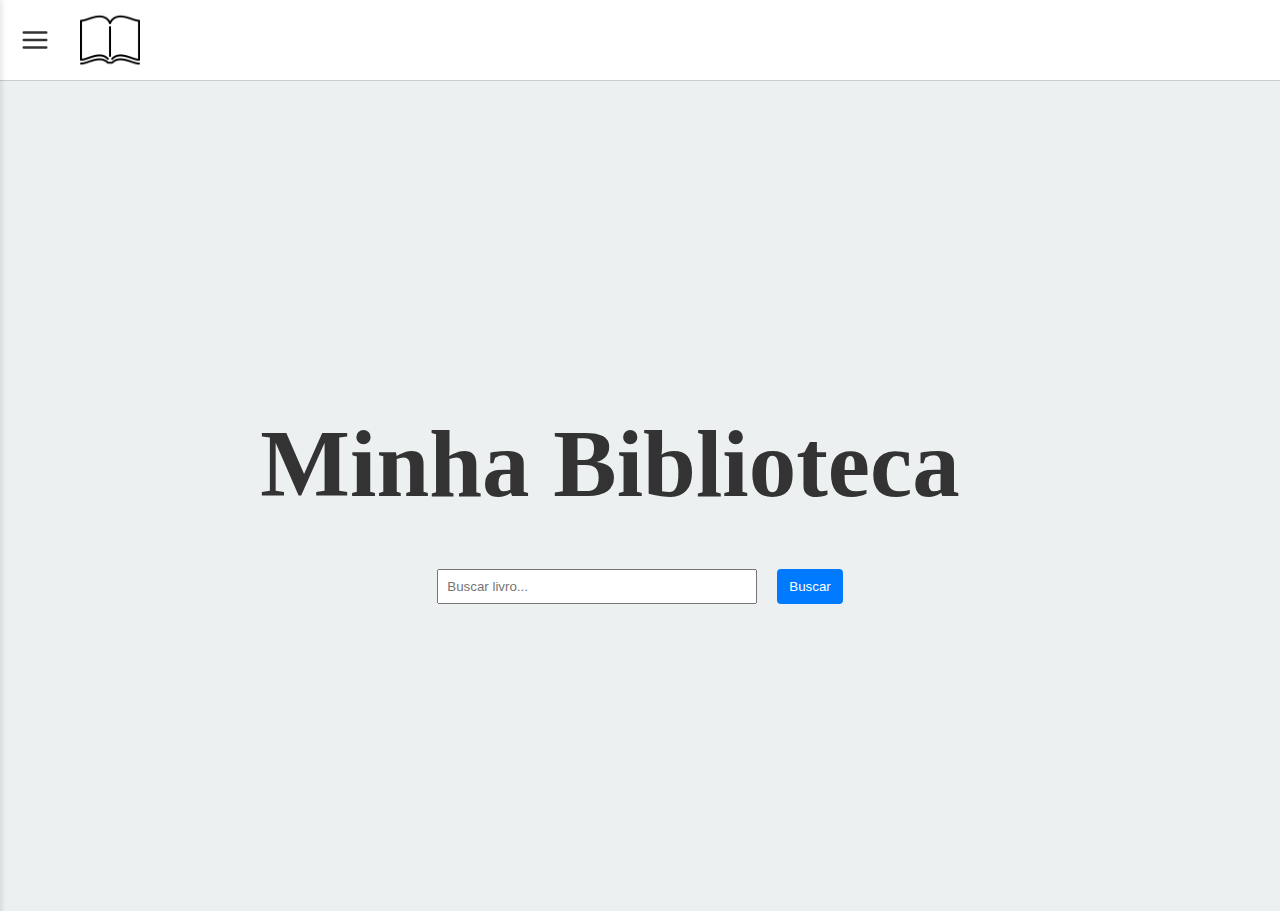
<file: index.html>
<!DOCTYPE html>
<html lang="pt-BR">
  <head>
    <meta charset="UTF-8" />
    <title>Buscar Livros</title>
    <link rel="stylesheet" href="css/style.css" />
  </head>

  <body>
    <!-- Menu lateral -->
    <nav id="menu-lateral">
      <ul>
        <li>
          <a href="index.html">
            <img
              src="svg/library-svgrepo-com.svg"
              alt="Minha Biblioteca"
              width="50"
              height="50"
            />
            <span>Minha Biblioteca</span>
          </a>
        </li>
        <li>
          <a href="minha-estante.html">
            <img
              src="svg/library-book-svgrepo-com.svg"
              alt="Minha Estante"
              width="50"
              height="50"
            />
            <span>Minha Estante</span>
          </a>
        </li>
        <li>
          <a href="dashboard.html">
            <img
              src="svg/graph-svgrepo-com.svg"
              alt="Dashboard"
              width="50"
              height="50"
            />
            <span>Dashboard</span>
          </a>
        </li>
      </ul>
    </nav>

    <div id="conteudo-principal">
      <header>
        <div class="header-esquerda">
          <button
            id="menu-lateral-btn"
            class="hamburguer-btn"
            onclick="menuLateral()"
          >
            <svg
              width="24"
              height="24"
              viewBox="0 0 24 24"
              fill="none"
              xmlns="http://www.w3.org/2000/svg"
            >
              <path
                d="M3 6h18M3 12h18M3 18h18"
                stroke="#333"
                stroke-width="2"
                stroke-linecap="round"
              />
            </svg>
          </button>
          <img src="img/logo.png" alt="Logo" style="height: 60px" />
        </div>
      </header>

      <div class="conteudo-centralizado">
        <h1 id="biblioteca-titulo">Minha Biblioteca</h1>
        <div class="barra-pesquisa">
          <input type="text" id="barra-busca" placeholder="Buscar livro..." />
          <button onclick="buscarLivro()">Buscar</button>
        </div>
      </div>

      <!-- Modal -->
      <div id="pesquisa-modal" class="modal">
        <div class="conteudo-modal">
          <span class="fechar-btn" onclick="fecharModal()">&times;</span>
          <h2>Resultados da Busca</h2>
          <div id="resultado-busca"></div>
        </div>
      </div>
    </div>
    <div class="conteiner-animacao"></div>
    <script src="js/script.js"></script>
    <script src="js/minha-biblioteca.js"></script>
    <script src="js/modal.js"></script>
    <script src="js/animacao.js"></script>
    <script src="js/menu-lateral.js"></script>
  </body>
</html>
</file>
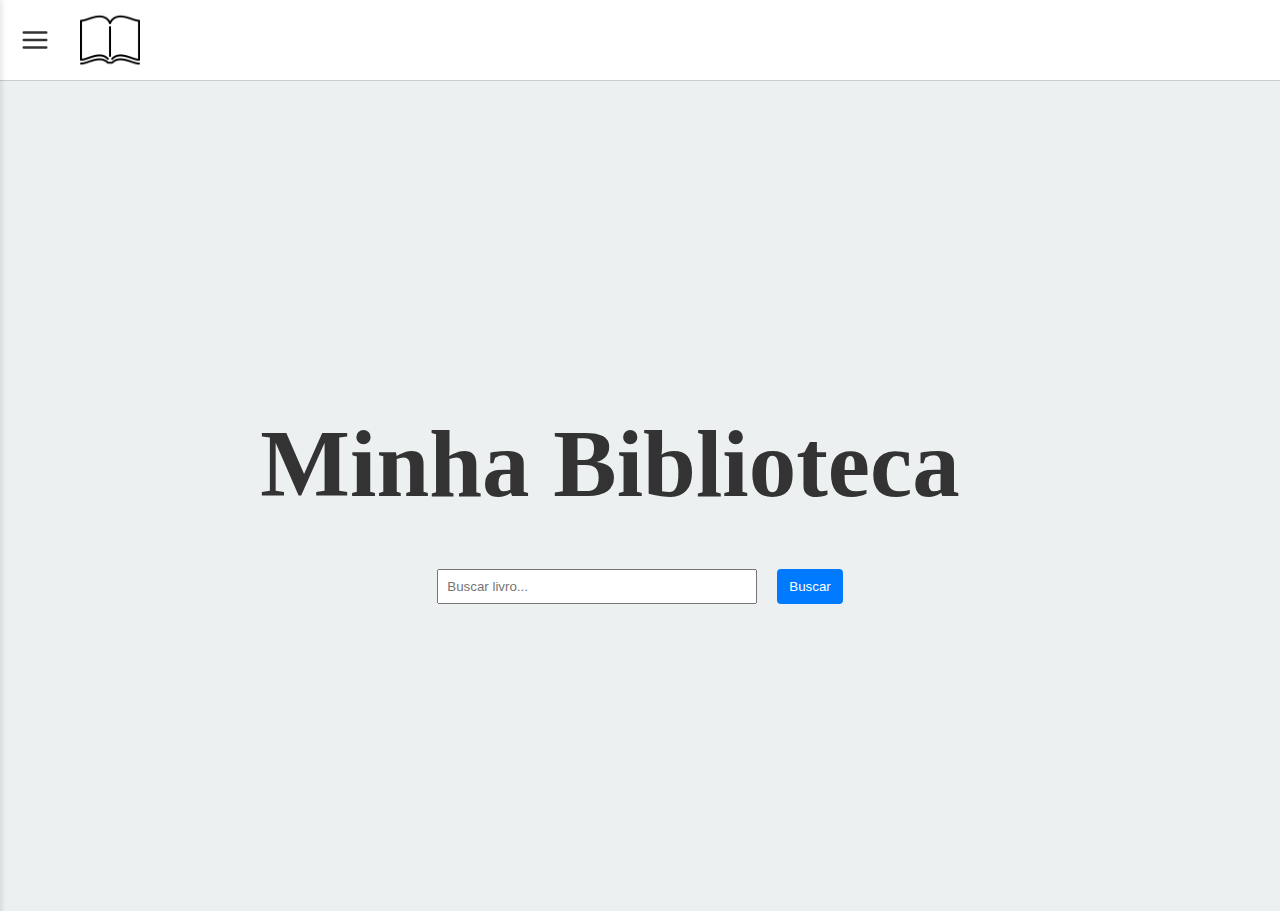
<file: adicionar-livro.html>
<!DOCTYPE html>
<html lang="pt-BR">
  <head>
    <meta charset="UTF-8" />
    <title>Adicionar Livro</title>
    <link rel="stylesheet" href="css/style.css" />
  </head>
  <body>
    <header>
      <img src="img/logo.png" alt="Logo" style="height: 60px" />
    </header>

    <h2 style="margin-left: 40px">Adicionar Livro</h2>
    <hr class="titulo-linha" />

    <div class="formulario">
      <form id="adicionar-formulario" class="formulario-livro">
        <input
          type="text"
          id="editar-id"
          placeholder="ID automático"
          disabled
        />
        <input
          type="text"
          id="editar-title"
          placeholder="Nome do Livro"
          required
        />
        <input
          type="text"
          id="editar-year"
          placeholder="Ano de Publicação"
          required
        />
        <input
          type="text"
          id="editar-authors"
          placeholder="Autor(es)"
          required
        />
        <input type="text" id="editar-genre" placeholder="Gênero" />
        <input type="text" id="editar-publisher" placeholder="Editora" />
        <input type="text" id="editar-isbn" placeholder="ISBN" />
        <input type="text" id="editar-language" placeholder="Idioma" />
        <input type="number" id="editar-pages" placeholder="Páginas" />
        <input type="text" id="editar-rating" placeholder="Avaliação" />
        <input type="text" id="editar-date" placeholder="Data inclusão" />
        <textarea id="editar-synopsis" placeholder="Sinopse"></textarea>

        <div class="buttons">
          <button
            type="button"
            class="cancelar-btn"
            onclick="window.history.back()"
          >
            Cancelar
          </button>
          <button type="submit" class="salvar-btn">Adicionar</button>
        </div>
      </form>
    </div>

    <script src="js/adicionar-livro.js"></script>
  </body>
</html>
</file>
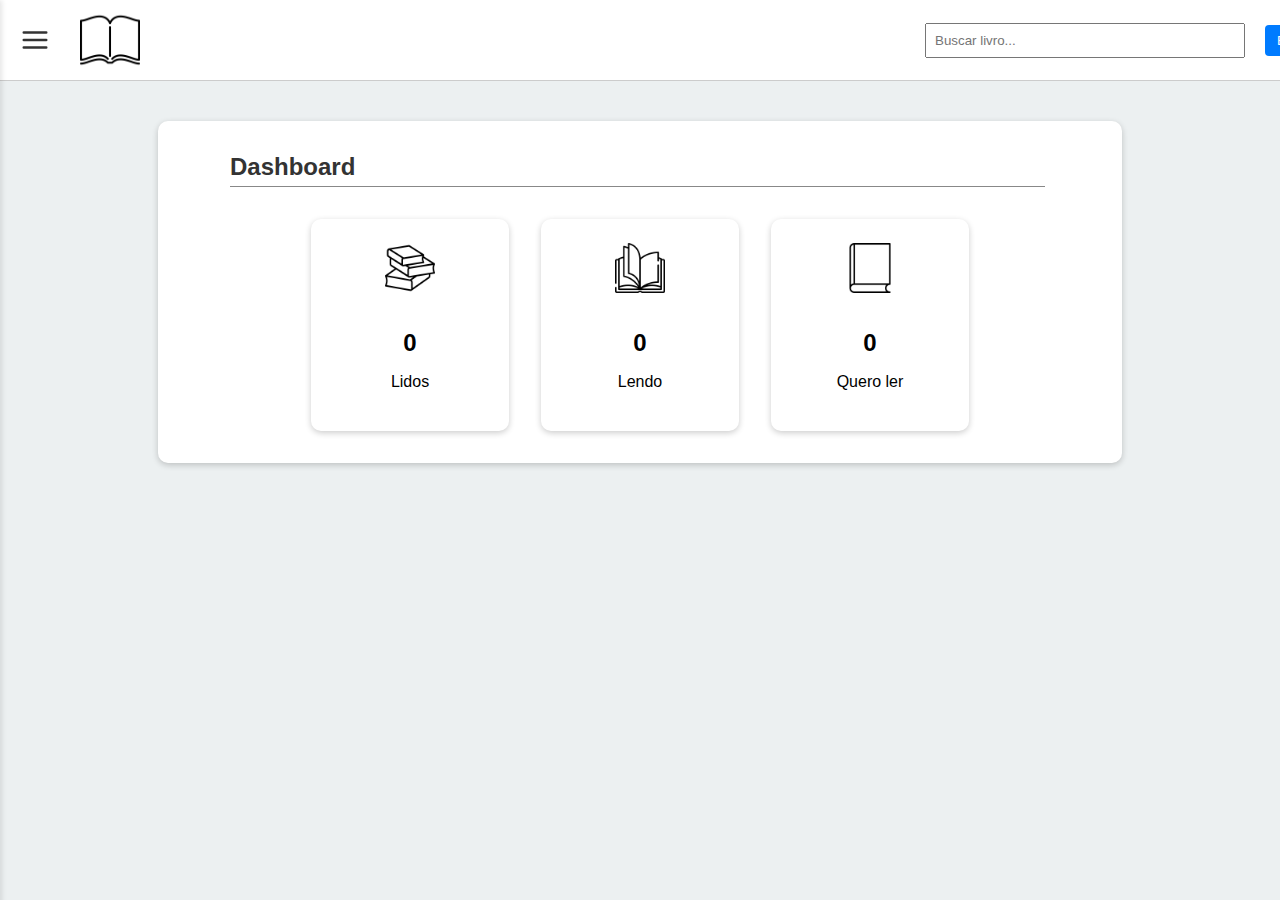
<file: dashboard.html>
<!DOCTYPE html>
<html lang="pt-BR">
  <head>
    <meta charset="UTF-8" />
    <title>Dashboard</title>
    <link rel="stylesheet" href="css/style.css" />
  </head>
  <body>
    <!-- Menu lateral -->
    <nav id="menu-lateral">
      <ul>
        <li>
          <a href="index.html">
            <img
              src="svg/library-svgrepo-com.svg"
              alt="Minha Biblioteca"
              width="50"
              height="50"
            />
            <span>Minha Biblioteca</span>
          </a>
        </li>
        <li>
          <a href="minha-estante.html">
            <img
              src="svg/library-book-svgrepo-com.svg"
              alt="Minha Estante"
              width="50"
              height="50"
            />
            <span>Minha Estante</span>
          </a>
        </li>
        <li>
          <a href="dashboard.html">
            <img
              src="svg/graph-svgrepo-com.svg"
              alt="Dashboard"
              width="50"
              height="50"
            />
            <span>Dashboard</span>
          </a>
        </li>
      </ul>
    </nav>

    <header>
      <div class="header-esquerda">
        <button
          id="menu-lateral-btn"
          class="hamburguer-btn"
          onclick="menuLateral()"
        >
          <svg
            width="24"
            height="24"
            viewBox="0 0 24 24"
            fill="none"
            xmlns="http://www.w3.org/2000/svg"
          >
            <path
              d="M3 6h18M3 12h18M3 18h18"
              stroke="#333"
              stroke-width="2"
              stroke-linecap="round"
            />
          </svg>
        </button>
        <img src="img/logo.png" alt="Logo" style="height: 60px" />
        <div class="header-barra-pesquisa">
          <input type="text" id="barra-busca" placeholder="Buscar livro..." />
          <button onclick="buscarLivro()">Buscar</button>
        </div>
      </div>
    </header>

    <!-- Modal -->
    <div id="pesquisa-modal" class="modal">
      <div class="conteudo-modal">
        <span class="fechar-btn" onclick="fecharModal()">&times;</span>
        <h2>Resultados da Busca</h2>
        <div id="resultado-busca"></div>
      </div>
    </div>

    <div id="conteudo-principal">
      <main class="conteiner-dashboard">
        <h2 style="text-align: left; margin-left: 40px">Dashboard</h2>
        <hr class="titulo-linha" />

        <div class="conteiner-card">
          <div class="card">
            <img src="img/stack-of-books.png" alt="Lidos" />
            <p><strong id="contador-lido">0</strong></p>
            <p>Lidos</p>
          </div>
          <div class="card">
            <img src="img/open-book.png" alt="Lendo" />
            <p><strong id="contador-lendo">0</strong></p>
            <p>Lendo</p>
          </div>
          <div class="card">
            <img src="img/close-book.png" alt="Quero ler" />
            <p><strong id="contador-quero-ler">0</strong></p>
            <p>Quero ler</p>
          </div>
        </div>
      </main>
    </div>
    <script src="js/script.js"></script>
    <script src="js/dashboard.js"></script>
    <script src="js/modal.js"></script>
    <script src="js/menu-lateral.js"></script>
    <script src="js/minha-biblioteca.js"></script>
  </body>
</html>
</file>
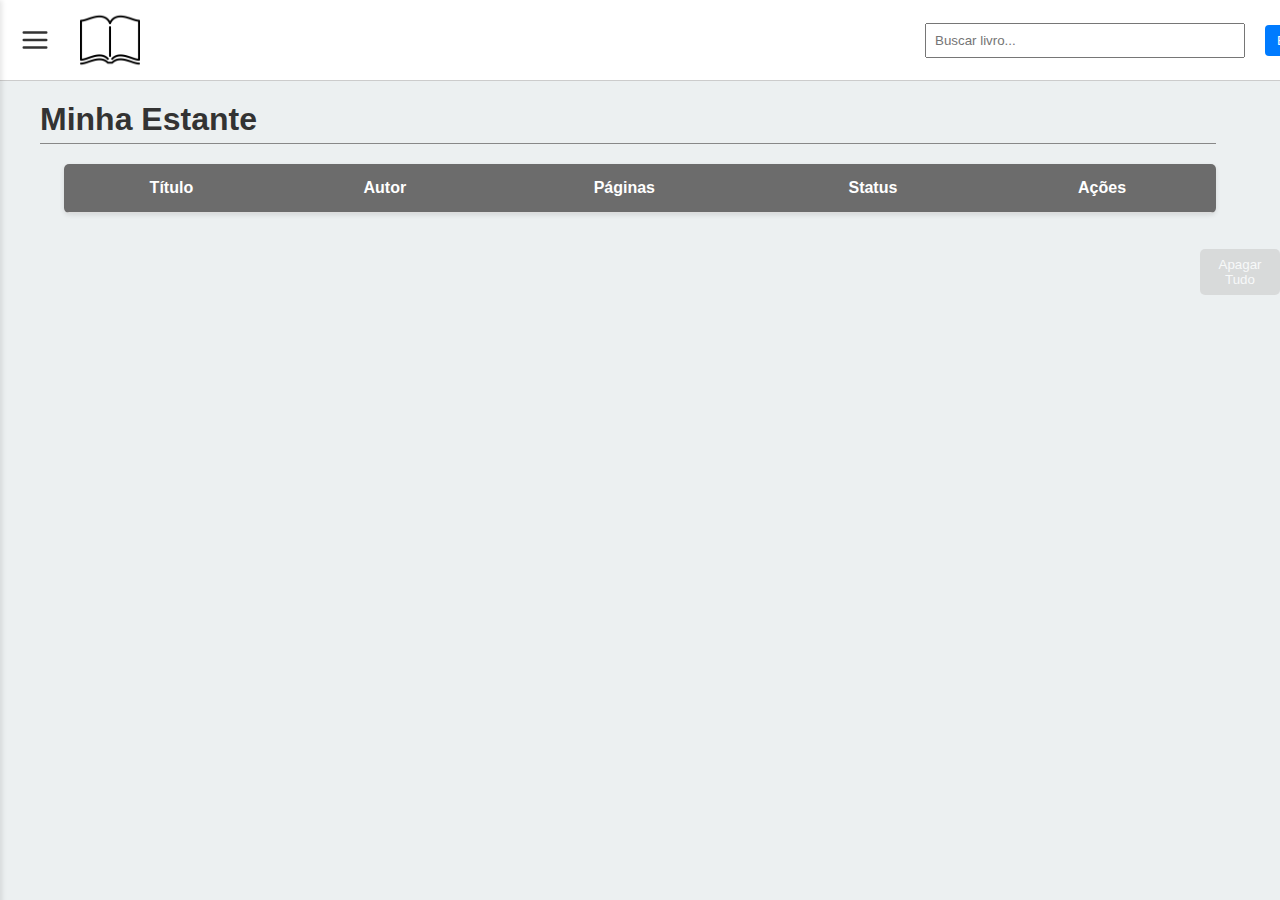
<file: editar-livro.html>
<!DOCTYPE html>
<html lang="pt-BR">
  <head>
    <meta charset="UTF-8" />
    <title>Editar Livro</title>
    <link rel="stylesheet" href="css/style.css" />
  </head>
  <body>
    <header>
      <img src="img/logo.png" alt="Logo" style="height: 60px" />
    </header>

    <h2 style="margin-left: 40px">Editar Livro</h2>
    <hr class="titulo-linha" />

    <div class="formulario">
      <form id="editar-formulario" class="formulario-livro">
        <input type="text" id="editar-id" placeholder="ID" />
        <input
          type="text"
          id="editar-title"
          placeholder="Nome do Livro"
          required
        />
        <input
          type="text"
          id="editar-year"
          placeholder="Ano de Publicação"
          required
        />
        <input
          type="text"
          id="editar-authors"
          placeholder="Autor(es)"
          required
        />
        <input type="text" id="editar-genre" placeholder="Gênero" />
        <input type="text" id="editar-publisher" placeholder="Editora" />
        <input type="text" id="editar-isbn" placeholder="ISBN" />
        <input type="text" id="editar-language" placeholder="Idioma" />
        <input type="number" id="editar-pages" placeholder="Páginas" />
        <input type="text" id="editar-rating" placeholder="Avaliação" />
        <input type="text" id="editar-date" placeholder="Data inclusão" />
        <textarea id="editar-synopsis" placeholder="Sinopse"></textarea>

        <div class="buttons">
          <button
            type="button"
            class="cancelar-btn"
            onclick="window.location.href='minha-estante.html'"
          >
            Cancelar
          </button>
          <button type="submit" class="salvar-btn">Salvar</button>
        </div>
      </form>
    </div>

    <script src="js/editar-livro.js"></script>
  </body>
</html>
</file>
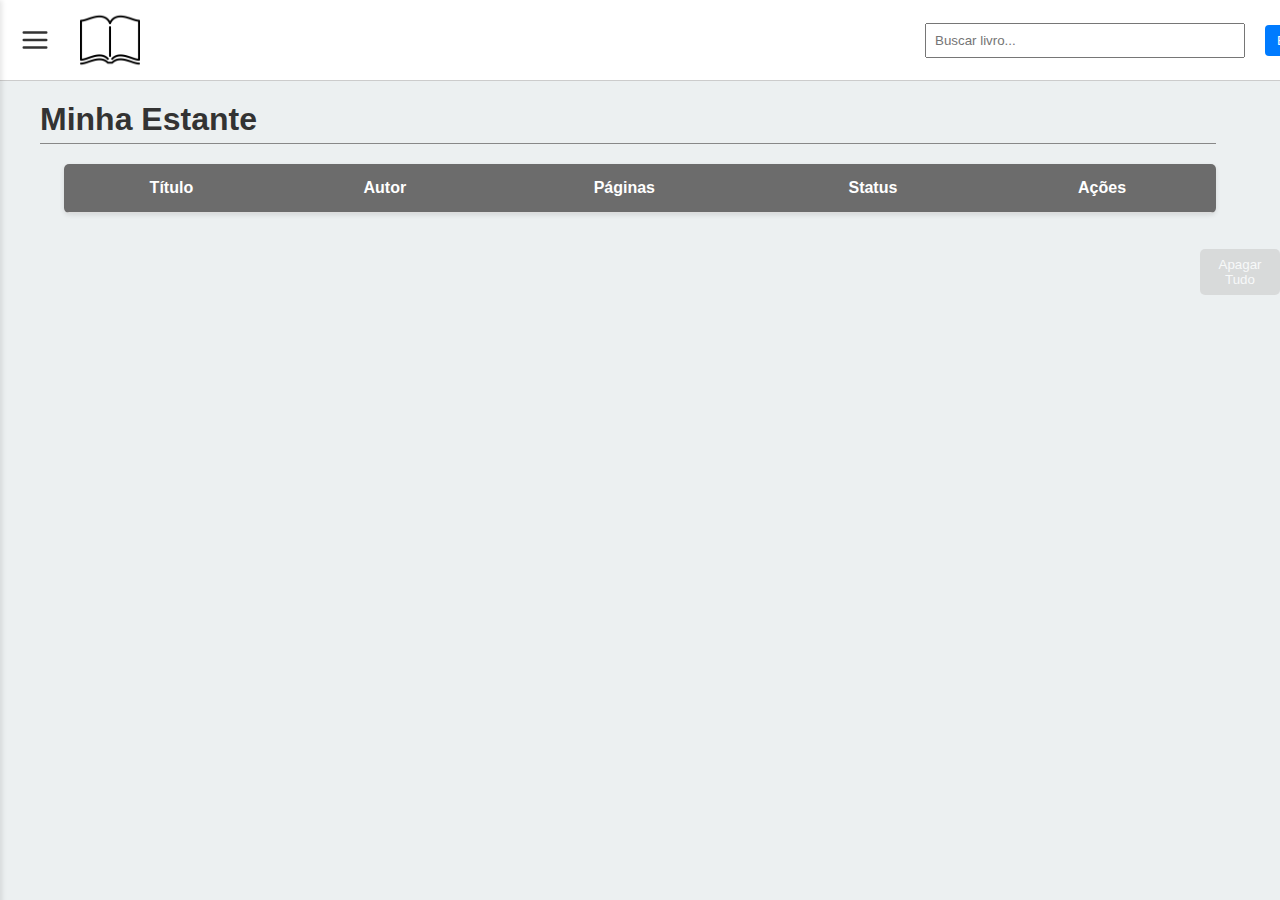
<file: minha-estante.html>
<!DOCTYPE html>
<html lang="pt-BR">
  <head>
    <meta charset="UTF-8" />
    <title>Minha Estante</title>
    <link rel="stylesheet" href="css/style.css" />
  </head>
  <body>
    <!-- Menu lateral -->
    <nav id="menu-lateral">
      <ul>
        <li>
          <a href="index.html">
            <img
              src="svg/library-svgrepo-com.svg"
              alt="Minha Biblioteca"
              width="50"
              height="50"
            />
            <span>Minha Biblioteca</span>
          </a>
        </li>
        <li>
          <a href="minha-estante.html">
            <img
              src="svg/library-book-svgrepo-com.svg"
              alt="Minha Estante"
              width="50"
              height="50"
            />
            <span>Minha Estante</span>
          </a>
        </li>
        <li>
          <a href="dashboard.html">
            <img
              src="svg/graph-svgrepo-com.svg"
              alt="Dashboard"
              width="50"
              height="50"
            />
            <span>Dashboard</span>
          </a>
        </li>
      </ul>
    </nav>

    <div id="conteudo-principal">
      <header>
        <div class="header-esquerda">
          <button
            id="menu-lateral-btn"
            class="hamburguer-btn"
            onclick="menuLateral()"
          >
            <svg
              width="24"
              height="24"
              viewBox="0 0 24 24"
              fill="none"
              xmlns="http://www.w3.org/2000/svg"
            >
              <path
                d="M3 6h18M3 12h18M3 18h18"
                stroke="#333"
                stroke-width="2"
                stroke-linecap="round"
              />
            </svg>
          </button>
          <img src="img/logo.png" alt="Logo" style="height: 60px" />
          <div class="header-barra-pesquisa">
            <input type="text" id="barra-busca" placeholder="Buscar livro..." />
            <button onclick="buscarLivro()">Buscar</button>
          </div>
        </div>
      </header>

      <!-- Modal -->
      <div id="pesquisa-modal" class="modal">
        <div class="conteudo-modal">
          <span class="fechar-btn" onclick="fecharModal()">&times;</span>
          <h2>Resultados da Busca</h2>
          <div id="resultado-busca"></div>
        </div>
      </div>

      <h1>Minha Estante</h1>
      <hr class="titulo-linha" />

      <table>
        <thead>
          <tr>
            <th>Título</th>
            <th>Autor</th>
            <th>Páginas</th>
            <th>Status</th>
            <th>Ações</th>
          </tr>
        </thead>
        <tbody id="estante"></tbody>
      </table>

      <br /><br /><button
        id="apagar-tudo-btn"
        onclick="apagarTudo()"
        class="perigo-btn"
      >
        Apagar Tudo</button
      ><br /><br /><br />
    </div>
    <script src="js/script.js"></script>
    <script src="js/minha-estante.js"></script>
    <script src="js/modal.js"></script>
    <script src="js/menu-lateral.js"></script>
    <script src="js/minha-biblioteca.js"></script>
  </body>
</html>
</file>
<file: css/style.css>
body {
  font-family: Arial, sans-serif;
  margin: 20px;
  background-color: #ecf0f1;
  margin: 0;
  padding: 0;
}

header {
  display: flex;
  align-items: center;
  justify-content: space-between;
  background-color: #fff;
  padding: 10px 20px;
  border-bottom: 1px solid #ccc;
  margin-bottom: 20px;
}

header img {
  height: 60px;
}

h1, h2 {
  color: #333;
  margin: 0 100px 5px 40px;
}

#biblioteca-titulo {
  font-family: Jokerman;
  font-size: 95px;
  align-content: center;
}

/* Linha fina abaixo dos títulos */
.titulo-linha {
  border: none;
  border-top: 1px solid #888;
  width: calc(95% - 40px);
  margin: 0 0 20px 40px; 
}

input {
  padding: 8px;
  width: 300px;
  margin-right: 10px;
}

.barra-pesquisa {
  display: flex;
  gap: 10px; /* Espaço entre o input e o botão */
}

/* Barra de pesquisa no canto direito superior */
.header-barra-pesquisa {
  display: flex;
  align-items: center;
  gap: 10px;
  margin-left: 775px;
}

/* Agrupa o título "Minha Biblioteca" e a barra de pesquisa */
.conteudo-centralizado {
  display: flex;
  flex-direction: column;
  align-items: center;
  justify-content: center;
  min-height: calc(100vh - 100px); /* Desconta o header */
  padding: 5px;
  z-index: 1;
  text-align: center;
}

.conteudo-centralizado h1 {
  font-size: 75px;
  margin-bottom: 50px;
  color: #333;
}

button {
  padding: 8px 12px;
  background-color: #007bff;
  color: #fff;
  border: none;
  border-radius: 4px;
  cursor: pointer;
}

button:hover {
  background-color: #0056b3;
}

/* Tela "Minha Estante" */
.book-item {
  background: #fff;
  border: 1px solid #ccc;
  padding: 12px;
  margin-bottom: 10px;
  border-radius: 5px;
}

.book-item button {
  margin-top: 5px;
  margin-right: 5px;
}

table {
  width: 90%;
  margin: 0 auto;
  border-collapse: collapse;
  background-color: white;
  border-radius: 5px;
  overflow: hidden;
  box-shadow: 0 2px 5px rgba(0,0,0,0.1);
}

thead {
  background-color: #6c6c6c;
  color: white;
  text-align: center;
}

th, td {
  padding: 15px;
  border-bottom: 1px solid #ddd;
}

td select {
  padding: 4px;
  border-radius: 4px;
}

tr:last-child td {
  border-bottom: none;
}

table td:nth-child(3),
table td:nth-child(4),
table td:nth-child(5),
table th:nth-child(3),
table th:nth-child(4),
table th:nth-child(5) {
  text-align: center;
  vertical-align: middle;
}

a {
  display: inline-block;
  margin: 20px;
  text-decoration: none;
  color: #333;
}

/* Tela "Dashboard" */
.conteiner-dashboard {
  background-color: #fff;
  padding: 2rem;
  border-radius: 10px;
  box-shadow: 0 2px 6px rgba(0, 0, 0, 0.2);
  max-width: 900px;
  margin: 40px auto;
  text-align: center;
}

.conteiner-card {
  display: flex;
  justify-content: center;
  gap: 2rem;
  flex-wrap: wrap;
  margin-top: 2rem;
}

.card {
  background-color: #fff;
  padding: 1.5rem;
  border-radius: 10px;
  box-shadow: 0 2px 6px rgba(0, 0, 0, 0.2);
  width: 150px;
  text-align: center;
  transition: transform 0.2s ease;
}

.card:hover {
  transform: scale(1.05);
}

.card img {
  width: 50px;
  height: auto;
  margin-bottom: 1rem;
}

.card strong {
  font-size: 1.5rem;
  display: block;
  margin-bottom: 0.5rem;
}

#busca-resultado {
  display: none;
  margin-top: 20px;
}

/* Botão "Apagar Tudo" */
.perigo-btn {
  background-color: rgb(175, 5, 5);
  color: white;
  border: none;
  padding: 8px 12px;
  border-radius: 5px;
  cursor: pointer;
  margin-left: 1200px;
}

/* Telas "Adicionar Livro" e "Editar Livro" */
.formulario {
  background-color: #fff;
  border-radius: 12px;
  padding: 30px;
  max-width: 500px;
  margin: 30px auto;
  box-shadow: 0px 2px 8px rgba(0, 0, 0, 0.2);
}

.formulario-livro {
  display: flex;
  flex-wrap: wrap;
  gap: 10px;
  flex-direction: column;
}

.formulario-livro input,
.formulario-livro textarea,
.formulario-livro select {
  padding: 10px;
  border: 1px solid #ccc;
  border-radius: 8px;
  width: 100%;
  box-sizing: border-box;
  font-size: 14px;
}

.formulario-livro textarea {
  resize: vertical;
  min-height: 80px;
}

.buttons {
  display: flex;
  justify-content: space-between;
  margin-top: 15px;
}

.cancelar-btn {
  background-color: white;
  color: black;
  border: 1px solid #ccc;
  padding: 10px 20px;
  border-radius: 8px;
  cursor: pointer;
  font-weight: bold;
}

.cancelar-btn:hover {
  background-color: #f2f2f2;
}

.salvar-btn {
  background-color: #007bcb;
  color: white;
  border: none;
  padding: 10px 20px;
  border-radius: 8px;
  cursor: pointer;
  font-weight: bold;
}

.salvar-btn:hover {
  background-color: #005fa3;
}

#menu-lateral-btn svg {
  display: block;
  font-size: 28px;
  background: none;
  border: none;
  cursor: pointer;
  padding: 0;
}

/* Botão hamburguer */
.hamburguer-btn {
  background: none;
  border: none;
  padding: 0;
  margin-right: 20px;
  cursor: pointer;
}

.hamburguer-btn svg {
  width: 30px;
  height: 30px;
  stroke: #333;
}

.hamburguer-btn:hover {
  background-color: #f1f1f100;
}

/* Menu lateral */
#menu-lateral {
  height: 100%;
  width: 300px;
  background-color: #f9f9f9;
  position: fixed;
  top: 0;
  left: -300px;
  transition: left 0.3s ease;
  z-index: 1000;
  padding-top: 60px;
  box-shadow: 2px 0 5px rgba(0, 0, 0, 0.1);
}

#menu-lateral.active {
  left: 0;
}

#menu-lateral ul {
  list-style: none;
  padding: 0;
  margin: 0;
}

#menu-lateral ul li {
  padding: 15px 20px;
  border-bottom: 1px solid #ddd;
}

#menu-lateral ul li a {
  display: flex;
  align-items: center;
  gap: 10px;
  text-decoration: none;
  color: #333;
  font-weight: bold;
}

#menu-lateral ul li svg {
  flex-shrink: 0;
  color: #007bcb;
}

.header-esquerda {
  display: flex;
  align-items: center;
  gap: 10px; /* Espaço entre o botão e o logo */
}

#conteudo-principal {
  transition: margin-left 0.3s ease;
  margin-left: 0;
}

#menu-lateral.active ~ #conteudo-principal {
  margin-left: 300px; /* Largura do menu lateral */
}

/* Animação da tela "Minha Biblioteca */
.conteiner-animacao {
  position: fixed;
  top: 0;
  left: 0;
  width: 100%;
  height: 100%;
  pointer-events: none;
  overflow: hidden;
  z-index: 0;
}

.sparkle {
  position: absolute;
  width: 15px;
  height: 15px;
  background: rgb(255, 255, 255);
  border-radius: 50%;
  opacity: 0.8;
  animation: fall 3s linear infinite;
  box-shadow: 0 0 6px 2px #fff;
}

@keyframes fall {
  0% {
    transform: translateY(-10px) scale(1);
    opacity: 1;
  }
  100% {
    transform: translateY(100vh) scale(0.5);
    opacity: 0;
  }
}

/* Modal */
.modal {
  display: none;
  position: fixed;
  z-index: 2000;
  left: 0;
  top: 0;
  width: 100%;
  height: 100%;
  overflow-y: auto;
  background-color: rgba(0, 0, 0, 0.6);
}

.conteudo-modal {
  background-color: #ffffff;
  margin: 50px auto;
  padding: 20px 30px;
  border-radius: 12px;
  width: 90%;
  max-width: 700px;
  box-shadow: 0 4px 15px rgba(0, 0, 0, 0.3);
}

.fechar-btn {
  color: #999;
  float: right;
  font-size: 28px;
  font-weight: bold;
  cursor: pointer;
}

.fechar-btn:hover {
  color: #000;
}

.conteudo-modal h2 {
  font-family: Arial, sans-serif;
  font-size: 26px;
  font-weight: bold;
  color: #333;
  margin-bottom: 20px;
  text-align: center;
  position: relative;
}

.conteudo-modal h2::after {
  content: '';
  display: block;
  width: 60px;
  height: 3px;
  background-color: #218838;
  margin: 8px auto 0 auto;
  border-radius: 2px;
}

.modal .book-item {
  background-color: #f8f9fa;
  border: 1px solid #ddd;
  border-left: 4px solid #28a745;
  border-radius: 8px;
  padding: 15px;
  margin-bottom: 15px;
  transition: transform 0.2s ease, background-color 0.3s ease;
}

.modal .book-item:hover {
  background-color: #f1f1f1;
  transform: scale(1.02);
}

.modal .book-item strong {
  font-size: 1.2rem;
  color: #333;
}

.modal .book-item em {
  font-size: 0.95rem;
  color: #888;
}

.modal .book-item button {
  margin-top: 10px;
  background-color: #28a745;
  padding: 6px 12px;
  border: none;
  border-radius: 4px;
  color: #fff;
  cursor: pointer;
}

.modal .book-item button:hover {
  background-color: #218838;
}

/* Campos obrigatórios */
input:required,
textarea:required {
  border-left: 4px solid #e74c3c;
}

/* Botão desabilitado ou inativo */
button:disabled {
  background-color: #ccc;
  cursor: not-allowed;
  opacity: 0.6;
}
</file>
